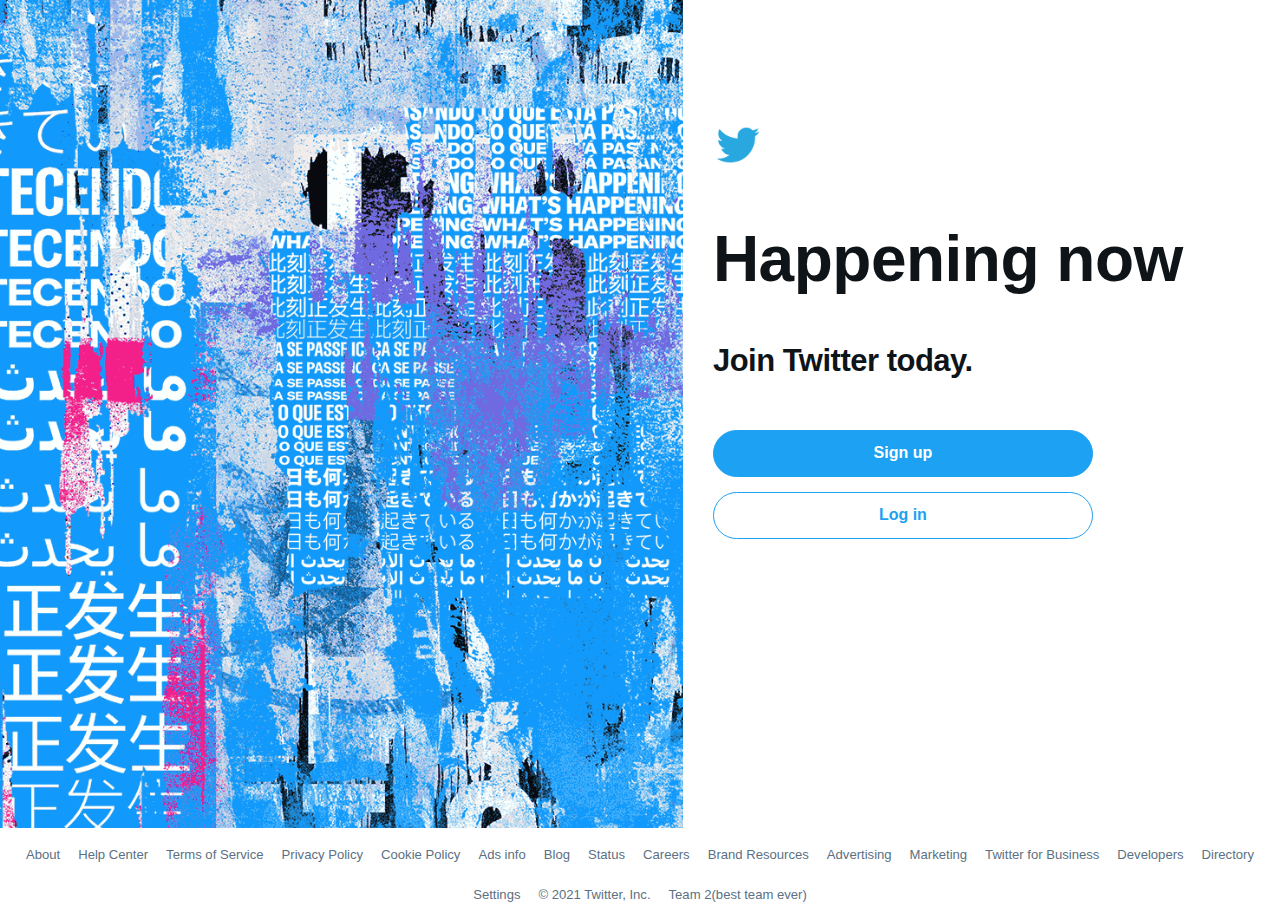
<file: index.html>
<!DOCTYPE html>
<html lang="en">
<head>

    <meta charset="utf-8">
    <meta name="keyword" content="twitter">
    <title>Twitter. It’s what’s happening / Twitter</title>
    <meta name="viewpoint" content="width=device-width, inital-scale=1.0">
    <meta name="description" content="From breaking news and entertainment to sports and politics, get the full story with all the live commentary.">
    <meta name="author" content="Aytac Mehemmedli, Nihat Abbasov, Emil Taciyev">

    <link rel="shortcut icon" href="assets/images/twitter-icon.ico" type="image/x-icon">    
    <link rel="stylesheet" type="text/css" href="assets/css/reset.css">
    <link rel="stylesheet"  type="text/css" href="assets/css/style.css">
    <link rel="stylesheet" href="https://use.fontawesome.com/releases/v5.15.3/css/all.css" integrity="sha384-SZXxX4whJ79/gErwcOYf+zWLeJdY/qpuqC4cAa9rOGUstPomtqpuNWT9wdPEn2fk" crossorigin="anonymous">


</head>
<body>

    <div class="container">
        <section class="left-side">   
            <i class="fab fa-twitter"></i>      
        </section>
        <section class="right-side">
            <div>
                <img class="littlebird" src="./assets/images/tweet.png" alt="twitter-logo">
                <h1>Happening now</h1><h2>Join Twitter today.</h2>
                <div class="homepage-sign-in-up" >
                <a class="homepage-sign-up" href="./signup-steps/signup.html">Sign up</a>
                <a class="homepage-sign-in" href="./login.html">Log in</a>
                </div>
            </div>
        </section>
    </div>

<footer>
<nav class="footer-nav">
    <a href="">About</a>
    <a href="">Help Center</a>
    <a href="">Terms of Service</a>
    <a href="">Privacy Policy</a>
    <a href="">Cookie Policy</a>
    <a href="">Ads info</a>
    <a href="">Blog</a>
    <a href="">Status</a>
    <a href="">Careers</a>
    <a href="">Brand Resources</a>
    <a href="">Advertising</a>
    <a href="">Marketing</a>
    <a href="">Twitter for Business</a>
    <a href="">Developers</a>
    <a href="">Directory</a>
    <a href="">Settings</a>
    <a href="">&copy; 2021 Twitter, Inc.</a>
    <a href=""><strong>Team 2</strong>(best team ever)</a>

</nav>
</footer>

</body>
</html>
</file>
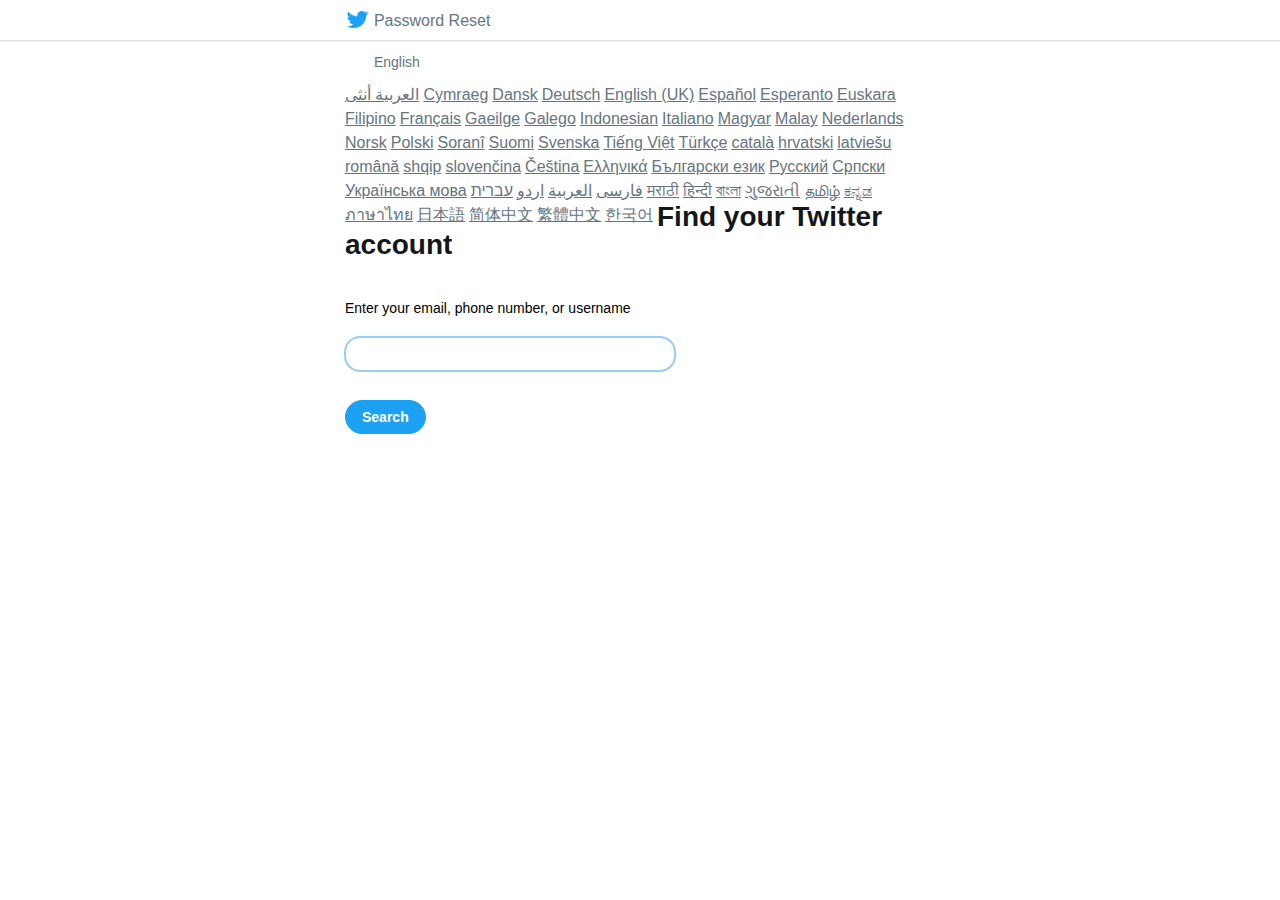
<file: forgot-password.html>
<!DOCTYPE html>
<html lang="en">
<head>
    <meta charset="utf-8">
    <meta name="keyword" content="twitter">
    <title>Password Reset</title>
    <meta name="viewpoint" content="width=device-width, inital-scale=1.0">
    <meta name="description" content="From breaking news and entertainment to sports and politics, get the full story with all the live commentary.">
    <meta name="author" content="Aytac Mehemmedli, Nihat Abbasov, Emil Taciyev">

    <link rel="shortcut icon" href="assets/images/twitter-icon.ico" type="image/x-icon">    
    <link rel="stylesheet" type="text/css" href="assets/css/reset.css">
    <link href="https://abs-0.twimg.com/login/password-reset.ec5af2e5fcc4c119dd2e3bc0422041416162460e.css" rel="stylesheet">
    <link rel="stylesheet"  type="text/css" href="assets/css/style.css">
    <link rel="stylesheet" href="https://use.fontawesome.com/releases/v5.15.3/css/all.css" integrity="sha384-SZXxX4whJ79/gErwcOYf+zWLeJdY/qpuqC4cAa9rOGUstPomtqpuNWT9wdPEn2fk" crossorigin="anonymous">
  <style>

    @media only screen and (max-width: 590px) {
      .main-container{
        width: 100%;
      }
    
    }
</style>
</head>
<body>
    <div class="page-container">
    <div class="main-container">
        <header class="main-container">
          <a href="./index.html"><img src="./assets/images/twitter-icon.ico" alt="twitter-logo"></a>
          <span>Password Reset</span>

            <ul class="u-pullRight forgot-header">
                <li class="Dropdown Dropdown--twoColumn TopNav-languageSelector">
                  <span style="font-size: 14px;">English </span>
                  <b class="caret"></b>
                  <div class="Dropdown-menuContainer">
                    <div class="Dropdown-menu Dropdown--right">
                      <div class="Dropdown-caretContainer">
                        <span class="Dropdown-caretOuter"></span>
                        <span class="Dropdown-caretInner"></span>
                      </div>
                      <ul>
   <li><a href="" data-lang-code="ar-x-fm" title="Arabic Female"> العربية أنثى</a></li>
   <li><a href="" data-lang-code="cy" title="Welsh">Cymraeg</a></li>
   <li><a href="" data-lang-code="da" title="Danish">Dansk</a></li>
   <li><a href="" data-lang-code="de" title="German">Deutsch</a></li>
   <li><a href="" data-lang-code="en-gb" title="English (UK)">English (UK)</a></li>
   <li><a href="" data-lang-code="es" title="Spanish">Español</a></li>
   <li><a href="" data-lang-code="eo" title="Esperanto">Esperanto</a></li>
   <li><a href="" data-lang-code="eu" title="Basque">Euskara</a></li>
   <li><a href="" data-lang-code="fil" title="Filipino">Filipino</a></li>
   <li><a href="" data-lang-code="fr" title="French">Français</a></li>
   <li><a href="" data-lang-code="ga" title="Irish">Gaeilge</a></li>
   <li><a href="" data-lang-code="gl" title="Galician">Galego</a></li>
   <li><a href="" data-lang-code="id" title="Indonesian">Indonesian</a></li>
   <li><a href="" data-lang-code="it" title="Italian">Italiano</a></li>
   <li><a href="" data-lang-code="hu" title="Hungarian">Magyar</a></li>
   <li><a href="" data-lang-code="msa" title="Malay">Malay</a></li>
   <li><a href="" data-lang-code="nl" title="Dutch">Nederlands</a></li>
   <li><a href="" data-lang-code="no" title="Norwegian">Norsk</a></li>
   <li><a href="" data-lang-code="pl" title="Polish">Polski</a></li>
   <li><a href="" data-lang-code="ckb" title="Kurdish (Central)">Soranî</a></li>
   <li><a href="" data-lang-code="fi" title="Finnish">Suomi</a></li>
   <li><a href="" data-lang-code="sv" title="Swedish">Svenska</a></li>
   <li><a href="" data-lang-code="vi" title="Vietnamese">Tiếng Việt</a></li>
   <li><a href="" data-lang-code="tr" title="Turkish">Türkçe</a></li>
   <li><a href="" data-lang-code="ca" title="Catalan">català</a></li>
   <li><a href="" data-lang-code="hr" title="Croatian">hrvatski</a></li>
   <li><a href="" data-lang-code="lv" title="Latvian">latviešu</a></li>
   <li><a href="" data-lang-code="pt" title="Portuguese (Brazil)"></a></li>
   <li><a href="" data-lang-code="ro" title="Romanian">română</a></li>
   <li><a href="" data-lang-code="sq" title="Albanian">shqip</a></li>
   <li><a href="" data-lang-code="sk" title="Slovak">slovenčina</a></li>
   <li><a href="" data-lang-code="cs" title="Czech">Čeština</a></li>
   <li><a href="" data-lang-code="el" title="Greek">Ελληνικά</a></li>
   <li><a href="" data-lang-code="bg" title="Bulgarian">Български език</a></li>
   <li><a href="" data-lang-code="ru" title="Russian">Русский</a></li>
   <li><a href="" data-lang-code="sr" title="Serbian">Српски</a></li>
   <li><a href="" data-lang-code="uk" title="Ukrainian">Українська мова</a></li>
   <li><a href="" data-lang-code="he" title="Hebrew">עברית</a></li>
   <li><a href="" data-lang-code="ur" title="Urdu">اردو</a></li>
   <li><a href="" data-lang-code="ar" title="Arabic">العربية</a></li>
   <li><a href="" data-lang-code="fa" title="Persian">فارسی</a></li>
   <li><a href="" data-lang-code="mr" title="Marathi">मराठी</a></li>
   <li><a href="" data-lang-code="hi" title="Hindi">हिन्दी</a></li>
   <li><a href="" data-lang-code="bn" title="Bengali">বাংলা</a></li>
   <li><a href="" data-lang-code="gu" title="Gujarati">ગુજરાતી</a></li>
   <li><a href="" data-lang-code="ta" title="Tamil">தமிழ்</a></li>
   <li><a href="" data-lang-code="kn" title="Kannada">ಕನ್ನಡ</a></li>
   <li><a href="" data-lang-code="th" title="Thai">ภาษาไทย</a></li>
   <li><a href="" data-lang-code="ja" title="Japanese">日本語</a></li>
   <li><a href="" data-lang-code="zh-cn" title="Simplified Chinese">简体中文</a></li>
   <li><a href="" data-lang-code="zh-tw" title="Traditional Chinese">繁體中文</a></li>
   <li><a href="" data-lang-code="ko" title="Korean">한국어</a></li>                      </ul>
                    </div>
                  </div>
                </li>
          </ul>
        </header>
        <div class="item-container main-container">
            <h2 id="infotag">Find your Twitter account</h2>
            <div class="lostProfile">

            </div>
            <h3 id="helpertag">Enter your email, phone number, or username</h3>
            <form>
                <input type="text" name="data-input" id="getdata" autofocus>
                <span style="color: #dd2e44; font-size: 12px;" id="errorInfo"></span>
                <button type="button" class="forgot-btn">Search</button>
            </form>
        </div>
    </div>
    </div>

<script>
var check = document.querySelector(".forgot-btn");
var itemFound = false;

check.onclick = function(){
  if(document.querySelector("#getdata").value.length > 0 && document.querySelector("#getdata").value.trim()){
  var collectedData = document.querySelector("#getdata").value;
    startCheck()
  document.querySelector("#errorInfo").innerHTML = ""
  document.querySelector("#getdata").style.border = "1px solid #ccd6dd"
  document.querySelector("#getdata").style.boxShadow = "0 0 0 0px #ccd6dd"

  }else{
  document.querySelector("#getdata").style.border = "1px solid #dd2e44"
  document.querySelector("#getdata").style.boxShadow = "0 0 0 1px #dd2e44"
  document.querySelector("#errorInfo").innerHTML = "We need this information to find your account."
  return
  }
}

const usersData = [
    {
        name: 'Aytaj',
        phone: '0514022125',
        email: 'aytajmahammadli@gmail.com',
    },
    {
        name: 'Emil',
        phone: '0557579983',
        email: 'emil.taciyev@gmail.com'
    },
] 
var i = 0
function startCheck(){
    collectedData = document.querySelector("#getdata").value.trim();

    for(let i in usersData){
    if (collectedData == usersData[i].name || collectedData == usersData[i].phone || collectedData == usersData[i].email) {
        console.log("there are")
        itemFound = true
    }}

    if(itemFound === true){
      alert("We found it")
    } else{
      document.querySelector("#infotag").style.color = "#dd2e44"
      document.querySelector("#infotag").innerHTML = "We couldn't find your account with that information"
      document.querySelector("#helpertag").innerHTML = "Please try searching for your email, phone number or username again."
    }


    if(itemFound === false ){
        console.log("none found")
    }

  itemFound = false;
}
</script>
</body>
</html>
</file>
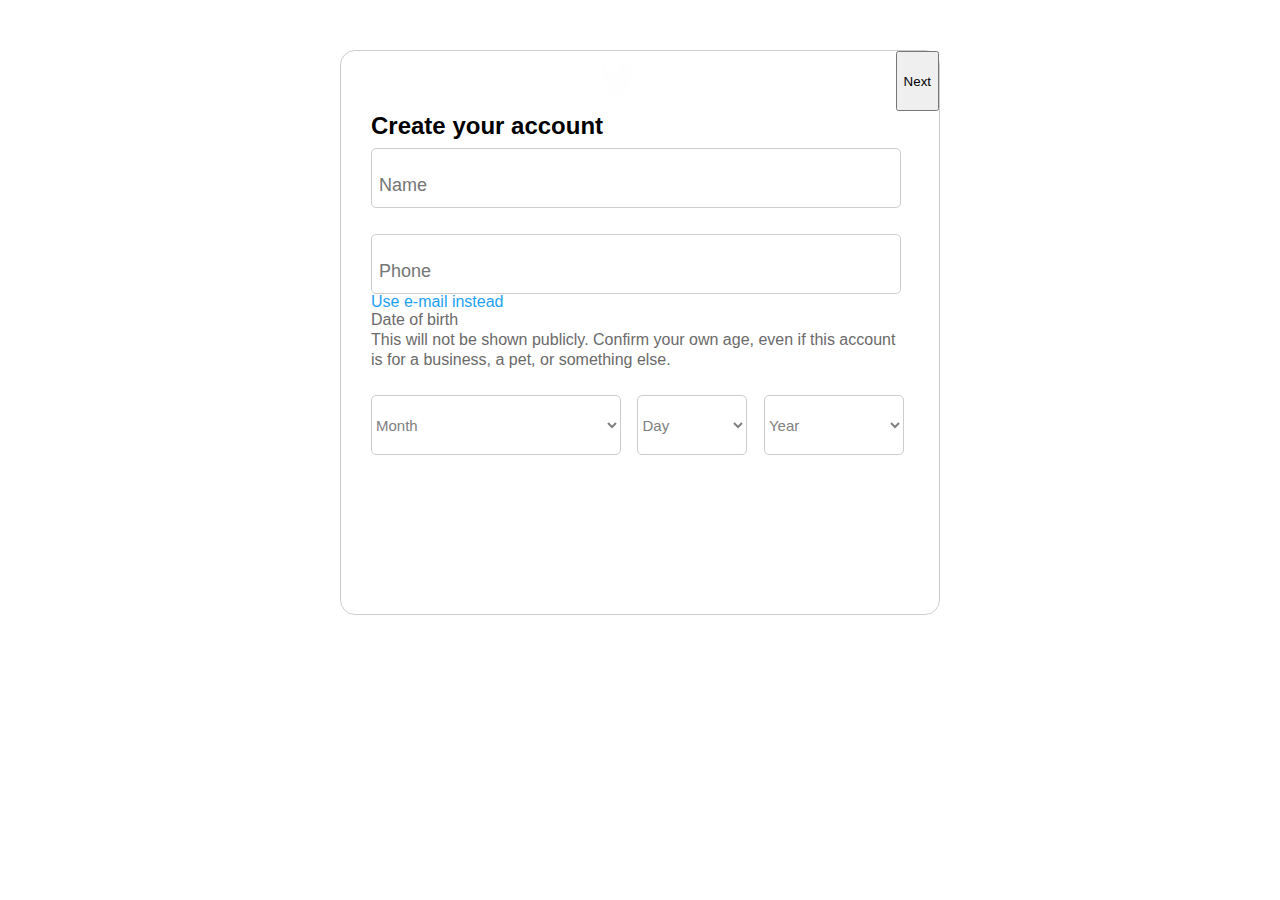
<file: signup.html>
<!DOCTYPE html>
<html lang="en">
<head>
    <meta charset="UTF-8">
    <meta http-equiv="X-UA-Compatible" content="IE=edge">
    <meta name="viewport" content="width=device-width, initial-scale=1.0">
    <title>Sign up</title>
    <link rel = "stylesheet" href = "./assets/css/reset.css">
    <link rel = "stylesheet" href = "./assets/css/style.css">
</head>
<body>
    <section class = "Sign-up">
        <div class = "sign-up-head">
            <div></div>
            <img src = "./assets/images/twitter-white.png">
            <button>Next</button>
        </div>

        <div class = "main-section">

            <h2>Create your account</h2>

            <form action="/action_page.php">   
                <input type="text" id="name" name="name" placeholder="Name" required><br><br>
                <input type="tel" id="phone" name="phone" pattern="[0-9]{3}-[0-9]{2}-[0-9]{3}" placeholder="Phone" required>
            </form>

            <a href = "#">Use e-mail instead</a>
            
            <p><span>Date of birth</span><br>
            This will not be shown publicly. Confirm your own age, even if this account is for a business, a pet, or something else.</p>
            <select name="dob-month" class="datefield month">
                <option value="">Month</option>
                <option value="01">January</option>
                <option value="02">February</option>
                <option value="03">March</option>
                <option value="04">April</option>
                <option value="05">May</option>
                <option value="06">June</option>
                <option value="07">July</option>
                <option value="08">August</option>
                <option value="09">September</option>
                <option value="10">October</option>
                <option value="11">November</option>
                <option value="12">December</option>
            </select>
            <select name="dob-day" class="datefield day">
                <option value="">Day</option>
                <option value="1">1</option>
                <option value="2">2</option>
                <option value="3">3</option>
                <option value="4">4</option>
                <option value="5">5</option>
                <option value="6">6</option>
                <option value="7">7</option>
                <option value="8">8</option>
                <option value="9">9</option>
                <option value="10">10</option>
                <option value="11">11</option>
                <option value="12">12</option>
                <option value="13">13</option>
                <option value="14">14</option>
                <option value="15">15</option>
                <option value="16">16</option>
                <option value="17">17</option>
                <option value="18">18</option>
                <option value="19">19</option>
                <option value="20">20</option>
                <option value="21">21</option>
                <option value="22">22</option>
                <option value="23">23</option>
                <option value="24">24</option>
                <option value="25">25</option>
                <option value="26">26</option>
                <option value="27">27</option>
                <option value="28">28</option>
                <option value="29">29</option>
                <option value="30">30</option>
                <option value="31">31</option>
            </select>

            <select name="dob-year" class="datefield year">
                <option value="">Year</option>
                <option value="2012">2012</option>
                <option value="2011">2011</option>
                <option value="2010">2010</option>
                <option value="2009">2009</option>
                <option value="2008">2008</option>
                <option value="2007">2007</option>
                <option value="2006">2006</option>
                <option value="2005">2005</option>
                <option value="2004">2004</option>
                <option value="2003">2003</option>
                <option value="2002">2002</option>
                <option value="2001">2001</option>
                <option value="2000">2000</option>
                <option value="1999">1999</option>
                <option value="1998">1998</option>
                <option value="1997">1997</option>
                <option value="1996">1996</option>
                <option value="1995">1995</option>
                <option value="1994">1994</option>
                <option value="1993">1993</option>
                <option value="1992">1992</option>
                <option value="1991">1991</option>
                <option value="1990">1990</option>
                <option value="1989">1989</option>
                <option value="1988">1988</option>
                <option value="1987">1987</option>
                <option value="1986">1986</option>
                <option value="1985">1985</option>
                <option value="1984">1984</option>
                <option value="1983">1983</option>
                <option value="1982">1982</option>
                <option value="1981">1981</option>
                <option value="1980">1980</option>
                <option value="1979">1979</option>
                <option value="1978">1978</option>
                <option value="1977">1977</option>
                <option value="1976">1976</option>
                <option value="1975">1975</option>
                <option value="1974">1974</option>
                <option value="1973">1973</option>
                <option value="1972">1972</option>
                <option value="1971">1971</option>
                <option value="1970">1970</option>
                <option value="1969">1969</option>
                <option value="1968">1968</option>
                <option value="1967">1967</option>
                <option value="1966">1966</option>
                <option value="1965">1965</option>
                <option value="1964">1964</option>
                <option value="1963">1963</option>
                <option value="1962">1962</option>
                <option value="1961">1961</option>
                <option value="1960">1960</option>
                <option value="1959">1959</option>
                <option value="1958">1958</option>
                <option value="1957">1957</option>
                <option value="1956">1956</option>
                <option value="1955">1955</option>
                <option value="1954">1954</option>
                <option value="1953">1953</option>
                <option value="1952">1952</option>
                <option value="1951">1951</option>
                <option value="1950">1950</option>
                <option value="1949">1949</option>
                <option value="1948">1948</option>
                <option value="1947">1947</option>
                <option value="1946">1946</option>
                <option value="1945">1945</option>
                <option value="1944">1944</option>
                <option value="1943">1943</option>
                <option value="1942">1942</option>
                <option value="1941">1941</option>
                <option value="1940">1940</option>
                <option value="1939">1939</option>
                <option value="1938">1938</option>
                <option value="1937">1937</option>
                <option value="1936">1936</option>
                <option value="1935">1935</option>
                <option value="1934">1934</option>
                <option value="1933">1933</option>
                <option value="1932">1932</option>
                <option value="1931">1931</option>
                <option value="1930">1930</option>
                <option value="1929">1929</option>
                <option value="1928">1928</option>
                <option value="1927">1927</option>
                <option value="1926">1926</option>
                <option value="1925">1925</option>
                <option value="1924">1924</option>
                <option value="1923">1923</option>
                <option value="1922">1922</option>
                <option value="1921">1921</option>
                <option value="1920">1920</option>
                <option value="1919">1919</option>
                <option value="1918">1918</option>
                <option value="1917">1917</option>
                <option value="1916">1916</option>
                <option value="1915">1915</option>
                <option value="1914">1914</option>
                <option value="1913">1913</option>
                <option value="1912">1912</option>
                <option value="1911">1911</option>
                <option value="1910">1910</option>
                <option value="1909">1909</option>
                <option value="1908">1908</option>
                <option value="1907">1907</option>
                <option value="1906">1906</option>
                <option value="1905">1905</option>
                <option value="1904">1904</option>
                <option value="1903">1903</option>
                <option value="1902">1902</option>
                <option value="1901">1901</option>
                <option value="1900">1900</option>
            </select>
        </div>
    </section>
</body>
</html>
</file>
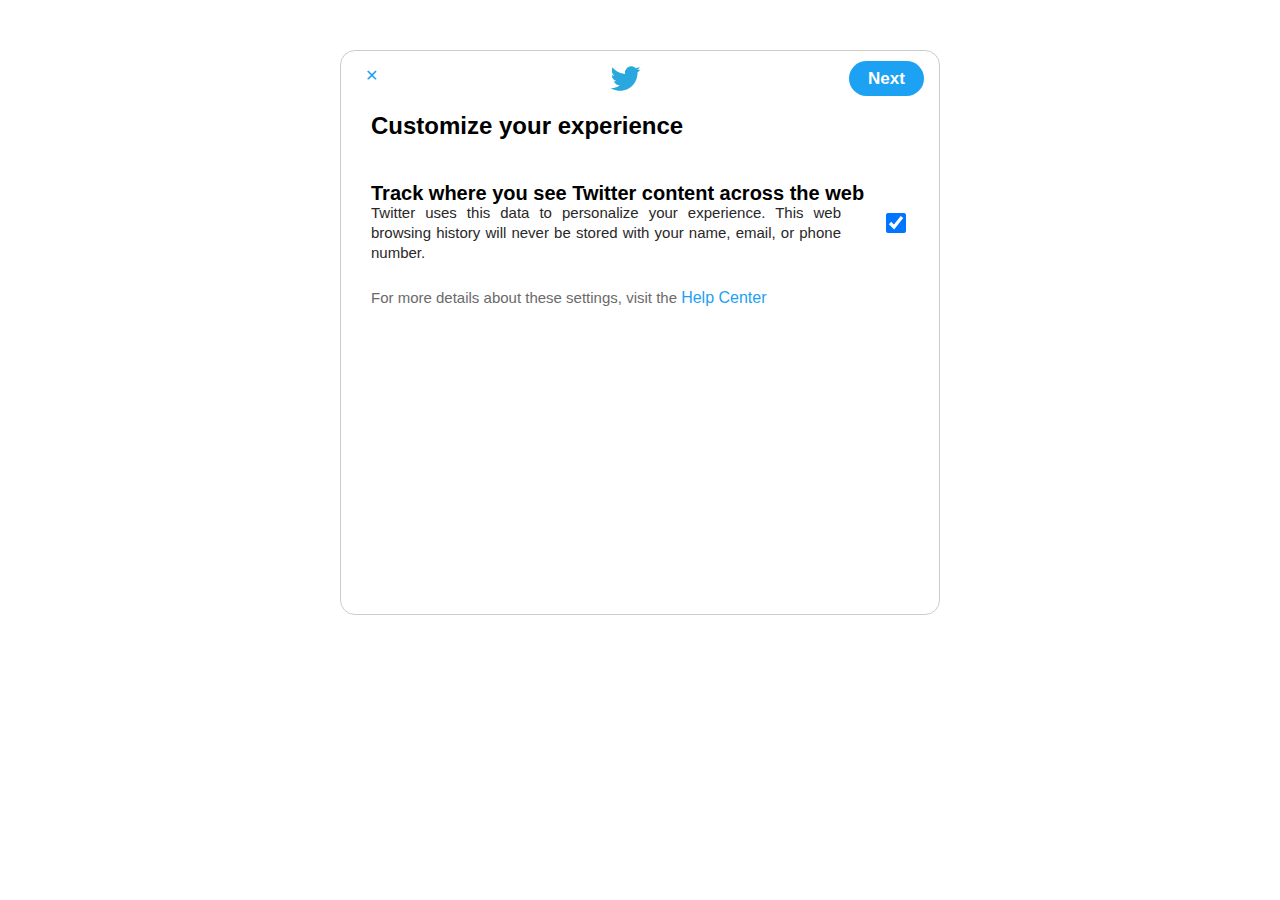
<file: signup-steps/signup-next1.html>
<!DOCTYPE html>
<html lang="en">
<head>
    <meta charset="UTF-8">
    <meta http-equiv="X-UA-Compatible" content="IE=edge">
    <meta name="viewport" content="width=device-width, initial-scale=1.0">
    <title>Sign up</title>
    <link rel = "stylesheet" href = "../assets/css/reset.css">
    <link rel = "stylesheet" href = "../assets/css/style.css">
    <link rel="shortcut icon" href="../assets/images/twitter-icon.ico" type="image/x-icon">
    <style>
        .track{
            font-weight: bold;
            margin-top: 45px;
            font-size: 20px;
        }

        .warning-info{
            text-align: justify;
            width: 470px;
            color: rgb(41, 40, 40) !important;
            font-size: 15px !important;
            float: left;
        }

        #myCheck{
            width: 20px;
            height: 20px;
            border-radius: 5px;
            float: right;
            background-color: #1da1f2; 
        }

        .more-details{
            clear: both;
            font-size: 15px !important;
        }
        
    </style>
</head>
<body>
    <section class = "Sign-up">
        <div class = "sign-up-head">
            <a href = "./signup.html">
                <span class="x-button">&#10005;
                    <span id = "hiddenText">Close</span>
                </span>
            </a>
            <img src = "../assets/images/tweet.png">
            <a href = "./signup-next2.html" class = "next-button-link"><button class = "next">Next</button></a>
        </div>

        <div class = "main-section">

            <h2>Customize your experience</h2>
            <h3 class = "track">Track where you see Twitter content across the web</h3>

            <div class = "row checkbox-paragraph">
                <p class = "warning-info col-9">Twitter uses this data to personalize your experience. This web browsing history will never be stored with your name, email, or phone number.
                </p>  
                <input type="checkbox" id="myCheck" class = "col-3" checked> 
            </div>
            <p class = "more-details">For more details about these settings, visit the <a href = "#">Help Center</a></p>
        </div>
    </section>
    <script src = "../assets/twitter.js"></script>
</body>
</html>
</file>
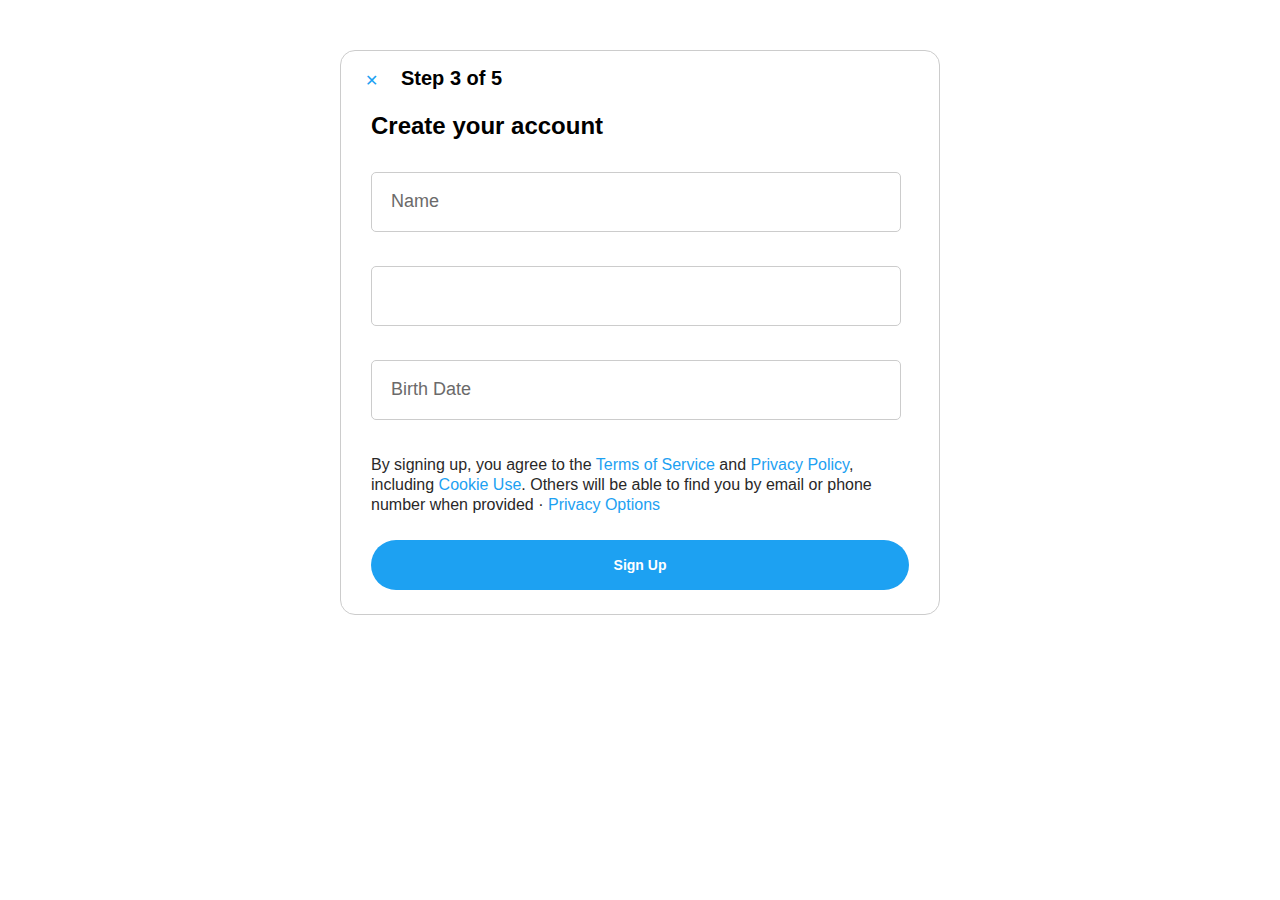
<file: signup-steps/signup-next2.html>
<!DOCTYPE html>
<html lang="en">
<head>
    <meta charset="UTF-8">
    <meta http-equiv="X-UA-Compatible" content="IE=edge">
    <meta name="viewport" content="width=device-width, initial-scale=1.0">
    <title>Sign up</title>
    <link rel = "stylesheet" href = "../assets/css/reset.css">
    <link rel = "stylesheet" href = "../assets/css/style.css">
    <link rel="shortcut icon" href="../assets/images/twitter-icon.ico" type="image/x-icon">
    <style>
        .x-button {
            height: 30px;
            width: 30px;
            border-radius: 50%;
            display: inline-block;
            color: #1da1f2;
            text-align: center;
            padding-top: 7px;
            margin: 15px;
        }

        .x-button:hover{
            background-color: rgb(227, 227, 245);
        }

        .step{
            font-size: 20px;
            color: #000;
            font-weight: 800;
            display: inline-block;
            margin-top: 17px;
        }

        .signup-button{
            width: 100%;
            height: 50px;
            background-color: #1da1f2;
            color: #fff;
            border-radius: 30px;
            border: none;
            font-weight: bold;
            font-size: 14px;
            outline: none;
        }

        .signup-button:hover{
            background-color: rgb(26, 145, 218);
        }
        .agreement-warning{
            color: rgb(41, 40, 40) !important;
            margin-top: 10px;
            font-size: 12px;
        }

        a{
            text-decoration: none;
        }
    </style>
</head>
<body>
    <section class = "Sign-up">
        <div class = "sign-up-head">
            <div>
               <a href = "./signup.html">
                    <span class="x-button">&#10005;
                        <span id = "hiddenText">Close</span>
                    </span>
                </a>
                <span class = "step">Step 3 of 5</span>
            </div>
        </div>

        <div class = "main-section">

            <h2>Create your account</h2>
            <form action="/action_page.php" class = "signup-info-form" style = "position: relative;">
                <div class = "row">
                    <div class = "col-lg-12 col-md-6 col-sm-3">
                        <input type="text" id="name" name="name" class = "input-animation full-name2" required maxlength="50" method="get" action="next.html">
                        <span class="floating-label">Name</span>
                    </div>
                </div>   

                <div class = "row">
                    <div class = "col-lg-12 col-md-6 col-sm-3">
                        <input type="text" id="phone" name="phone"  class = "input-animation phone-number2" required>
                        <span class="floating-label email-span">Phone</span>
                    </div>
                </div>

                <div class = "row">
                    <div class = "col-lg-12 col-md-6 col-sm-3">
                        <input type="text" id="birth-date" name="birth" class = "input-animation" required>
                        <span class="floating-label">Birth Date</span>
                    </div>
                </div>
            </form>
            
            
            <p class = "agreement-warning">By signing up, you agree to the <a href = "#">Terms of Service</a> and <a href = "#">Privacy Policy</a>, including <a href = "#">Cookie Use</a>. Others will be able to find you by email or phone number when provided · <a href = "#">Privacy Options</a></p>
            <a href = "./signup-next3.html">
                <button class = "signup-button">Sign Up</button>
            </a>
    </section>
    <script>
        var fullName2 =localStorage.getItem("fullName");
        document.querySelector(".full-name2").value = fullName2;
 
        var phoneNumber2 =localStorage.getItem("phoneNumber");
        document.querySelector(".phone-number2").value = phoneNumber2;

        var birthDate =localStorage.getItem("birthData");
        document.querySelector("#birth-date").value = birthDate;

        var spanWord =localStorage.getItem("phoneEmailSpan");
        document.querySelector(".email-span").innerHTML = spanWord;
        
    </script>
</body>
</html>
</file>
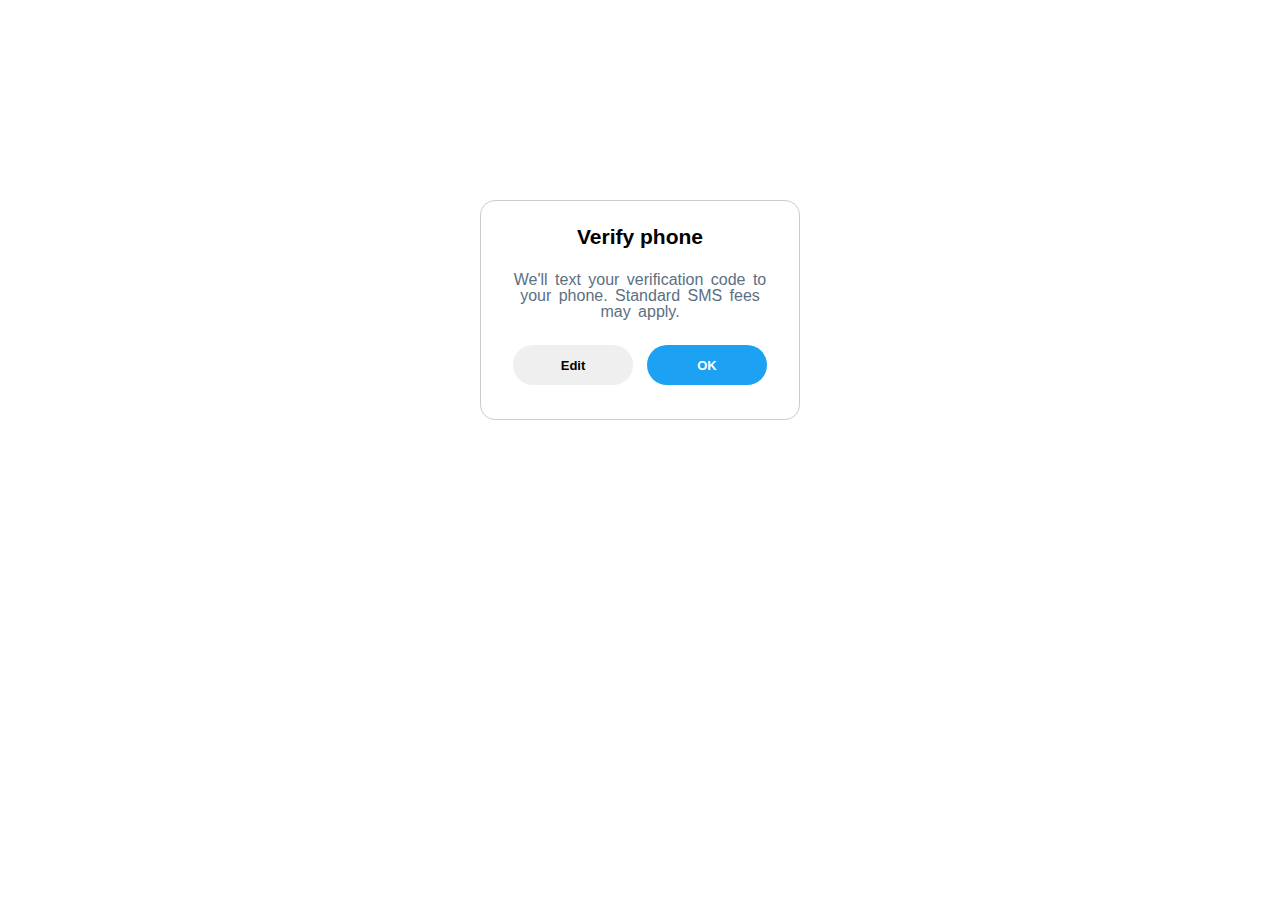
<file: signup-steps/signup-next3.html>
<!DOCTYPE html>
<html lang="en">
<head>
    <meta charset="UTF-8">
    <meta http-equiv="X-UA-Compatible" content="IE=edge">
    <meta name="viewport" content="width=device-width, initial-scale=1.0">
    <title>Sign up</title>
    <link rel = "stylesheet" href = "../assets/css/reset.css">
    <link rel = "stylesheet" href = "../assets/css/style.css">
    <link rel="shortcut icon" href="../assets/images/twitter-icon.ico" type="image/x-icon">
    <style>
        .verification-phone{
            width: 320px;
            height: 220px;
            border: 1px solid rgb(207, 203, 203);
            border-radius: 15px;
            text-align: center;
            padding: 25px;
            font-family: -apple-system, BlinkMacSystemFont, 'Segoe UI', Roboto, Oxygen, Ubuntu, Cantarell, 'Open Sans', 'Helvetica Neue', sans-serif;
            margin: 0 auto;
            margin-top: 200px;
        }

        h1{
            font-weight: 650;
            font-size: 21px;
        }

        p{
            margin: 25px 0px;
            font-size: 16px;
            color: #5b7083;
            word-spacing: 3px;
        }

        .decision-buttons{
            display: flex;
            justify-content: space-around;
        }

        .decision-buttons button{
            width: 120px;
            height: 40px;
            border-radius: 20px;
            border: none;
            font-weight: 800;
            font-size: 13px;
        }

        .decision-buttons a{
            text-decoration: none;
        }

        #ok-button{
            background-color: #1da1f2;
            color: #fff;
        }

        #ok-button:hover{
            background-color: rgb(26, 145, 218);
        }

        #edit-button{
            color: #000;
        }

        #edit-button, #ok-button{
            outline: none;
        }
    </style>
</head>
<body>
    <section class = "verification-phone">
        <h1>Verify phone</h1>
        <p>We'll text your verification code to your phone. Standard SMS fees may apply.</p>
        <div class = "decision-buttons">
            <a href = "./signup.html"><button id = "edit-button">Edit</button></a>
            <a href = "./signup-next4.html" class = "next-button-link"><button id = "ok-button">OK</button></a>
        </div>
    </section>
    <script src = "../assets/twitter.js"></script>
</body>
</html>
</file>
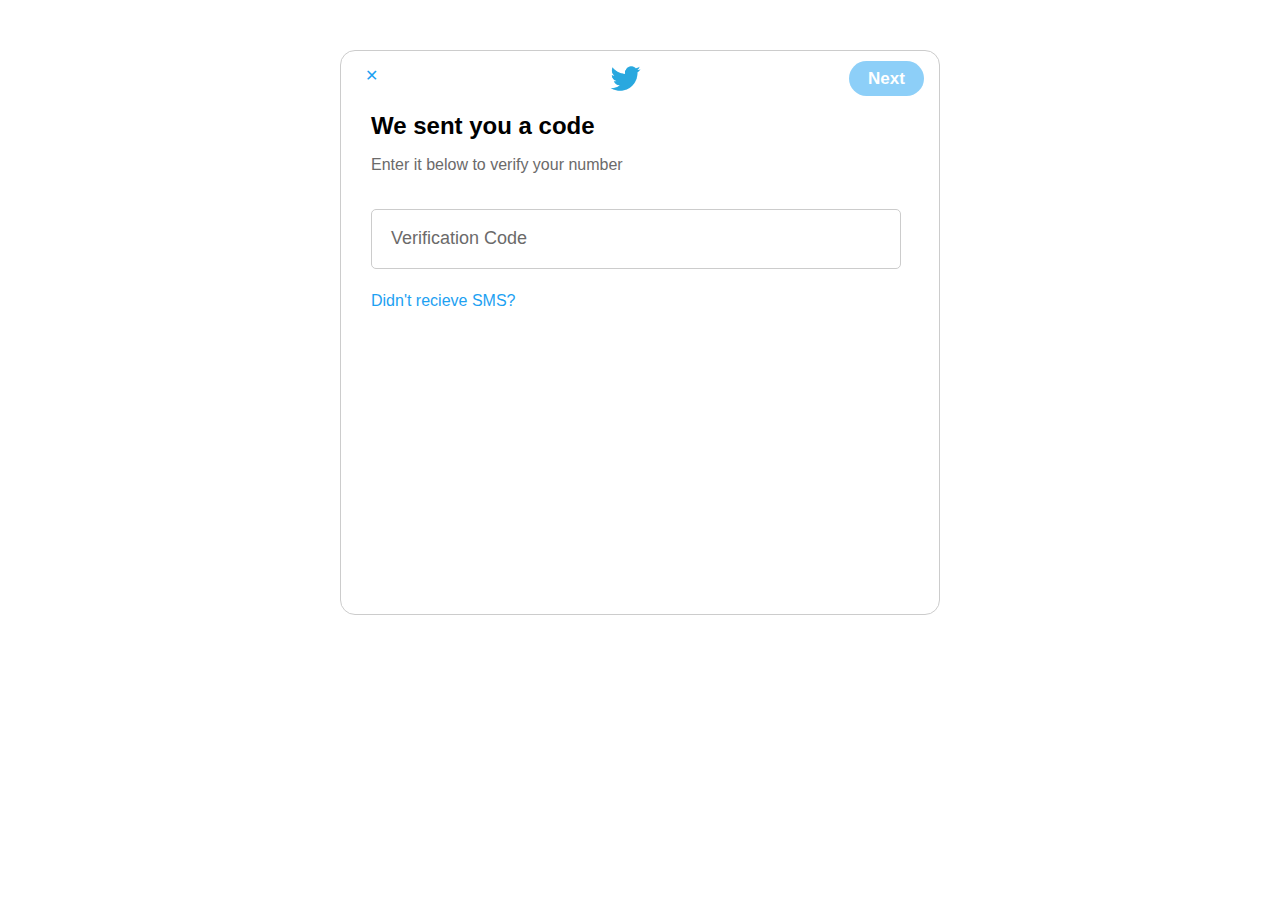
<file: signup-steps/signup-next4.html>
<!DOCTYPE html>
<html lang="en">
<head>
    <meta charset="UTF-8">
    <meta http-equiv="X-UA-Compatible" content="IE=edge">
    <meta name="viewport" content="width=device-width, initial-scale=1.0">
    <title>Sign up</title>
    <link rel = "stylesheet" href = "../assets/css/reset.css">
    <link rel = "stylesheet" href = "../assets/css/style.css">
    <link rel="shortcut icon" href="../assets/images/twitter-icon.ico" type="image/x-icon">
    <style>

       h2{
           margin-bottom: 17px;
       }
        
       p{
           margin-bottom: 0px !important;
       }

       form{
           margin-bottom: 5px;
       }
    </style>
</head>
<body>
    <section class = "Sign-up">
        <div class = "sign-up-head">
            <a href = "./signup.html">
                <span class="x-button">&#10005;
                    <span id = "hiddenText">Close</span>
                </span>
            </a>
            <img src = "../assets/images/tweet.png">
            <a href = "./signup-next5.html" class = "next-button-link"><button class = "next next-repeat" disabled>Next</button></a>
        </div>

        <div class = "main-section">
            <h2>We sent you a code</h2>
            <p>Enter it below to verify your number</p>
            <form action="/action_page.php" class = "verification-form">  
                <div>
                    <input onkeyup="stoppedTyping()" type="text" id="verification-code" class = "verificationCode" name="verification" required>
                    <span class="floating-label">Verification Code</span>
                </div> 
            </form>
            <a href = "#" class = "sms">Didn't recieve SMS?</a>
        </div>
    </section>
    <script>
        //verification input
        var inputVerification = document.querySelector(".verificationCode");
        //Next Button
        var nextBtn = document.querySelector(".next");

        function stoppedTyping(){
            if(inputVerification.value.trim()){
                nextBtn.disabled = false; 
                nextBtn.style.opacity = 1
            }else{ 
                nextBtn.disabled = true;
                nextBtn.style.opacity = 0.5
            }
        }
    </script>
</body>
</html>
</file>
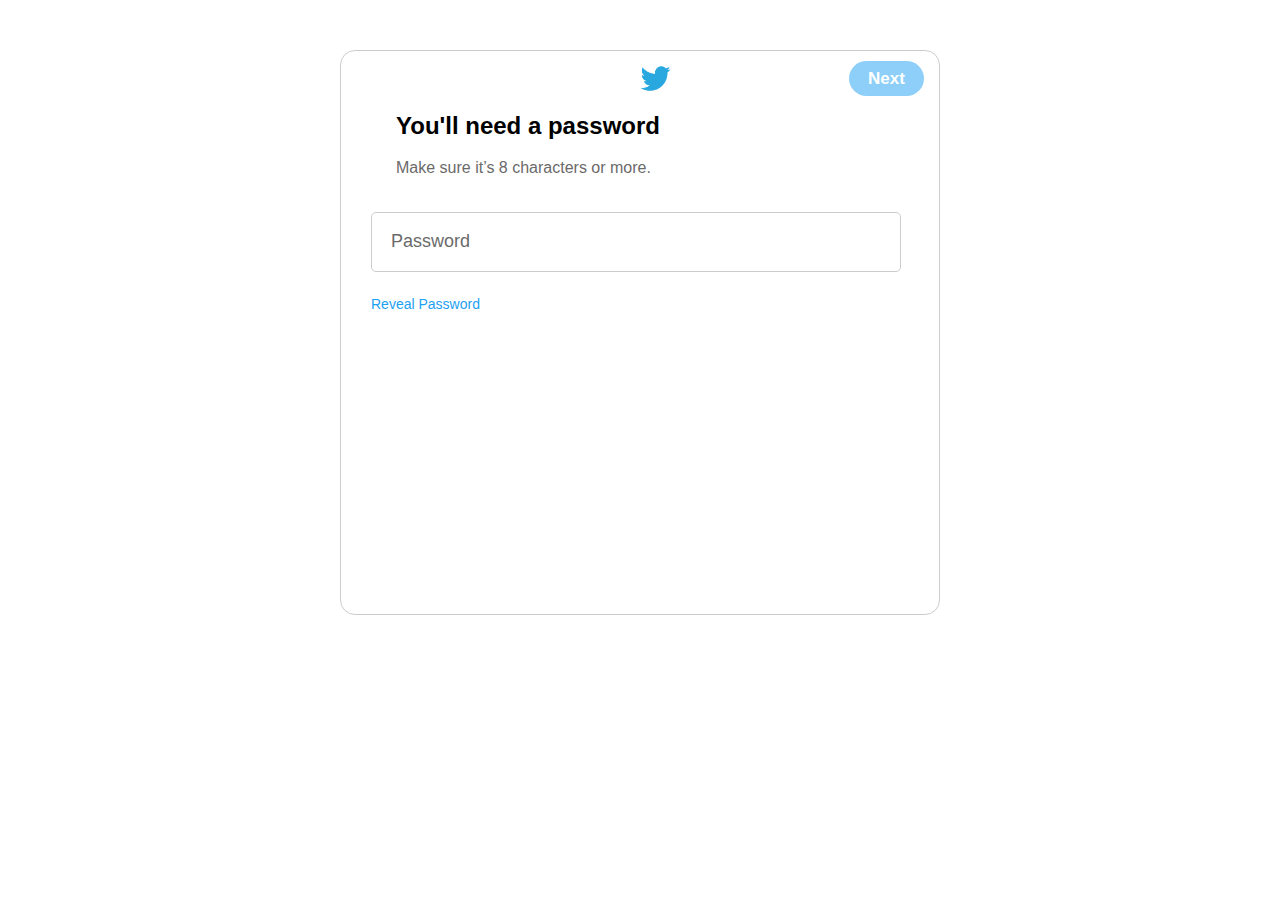
<file: signup-steps/signup-next5.html>
<!DOCTYPE html>
<html lang="en">
<head>
    <meta charset="UTF-8">
    <meta http-equiv="X-UA-Compatible" content="IE=edge">
    <meta name="viewport" content="width=device-width, initial-scale=1.0">
    <title>Sign up</title>
    <link rel = "stylesheet" href = "../assets/css/reset.css">
    <link rel = "stylesheet" href = "../assets/css/style.css">
    <link rel="shortcut icon" href="../assets/images/twitter-icon.ico" type="image/x-icon">
    <style>
        

        a{
            font-size: 14px !important;
        }

        #verification-code{
            margin-top: 0px !important;
        }

        p{
            margin: 20px 0px 0px 25px !important;
        }

        h2{
            margin-left: 25px;
        }
    </style>
</head>
<body>
    <section class = "Sign-up">
        <div class = "sign-up-head">
            <span class = "empty-span"></span>
            <img src = "../assets/images/tweet.png">
            <button class = "next next-repeat" disabled>Next</button>
        </div>

        <div class = "main-section">
        
            <h2>You'll need a password</h2>
            <p>Make sure it’s 8 characters or more.</p>
            <form action="/action_page.php" class = "verification-form">   
                <div>
                    <input onkeyup="stoppedTyping()" type="password" id="password" name="password" class = "input-animation inputPassword" required>
                    <span class="floating-label">Password</span>
                </div>
            </form>
            <a class="revealPassword hideAgain" href = "#">Reveal Password</a>
        </div>
    </section>
    <script>
        //password-Sign Up
        var inputPassword = document.querySelector(".inputPassword");
        //Next Button
        var nextBtn = document.querySelector(".next");
        
        function stoppedTyping(){
        if(inputPassword.value.trim() && inputPassword.value.length >= 8){ 
            nextBtn.disabled = false; 
            nextBtn.style.opacity = 1

        }else{ 
            nextBtn.disabled = true;
            nextBtn.style.opacity = 0.5
        }
    };


    document.querySelector(".revealPassword").onclick = function(){

        if(document.querySelector(".revealPassword").classList.contains("hideAgain")){
        document.querySelector("#password").removeAttribute("type")
        document.querySelector("#password").setAttribute("type","text")
        document.querySelector(".revealPassword").classList.remove("hideAgain")
        }else{
        document.querySelector("#password").removeAttribute("type")
        document.querySelector("#password").setAttribute("type","password")
        document.querySelector(".revealPassword").classList.add("hideAgain")
        }
    }

    </script>
</body>
</html>
</file>
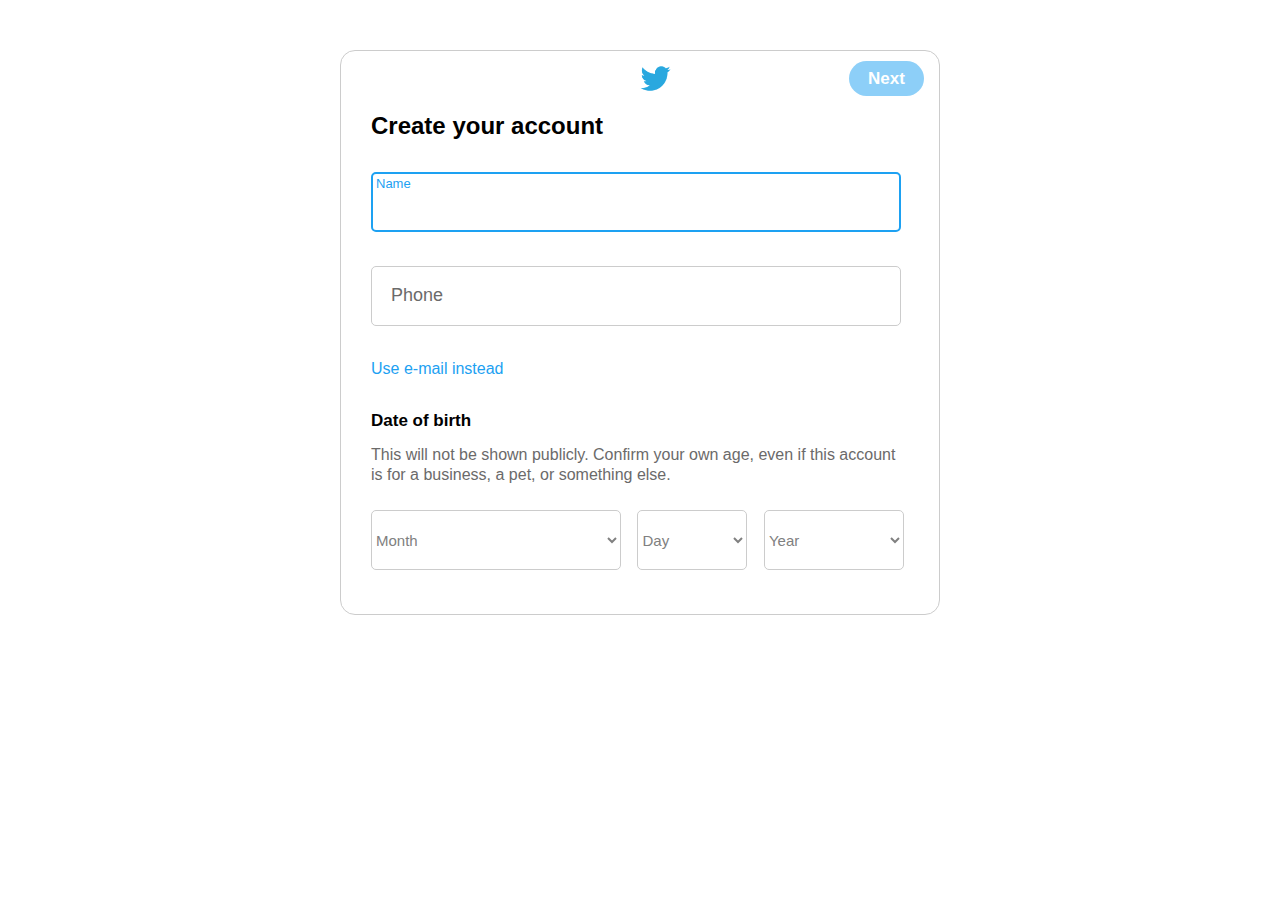
<file: signup-steps/signup.html>
<!DOCTYPE html>
<html lang="en">
<head>
    <meta charset="UTF-8">
    <meta http-equiv="X-UA-Compatible" content="IE=edge">
    <meta name="viewport" content="width=device-width, initial-scale=1.0">
    <title>Sign up</title>
    <link rel = "stylesheet" href = "../assets/css/reset.css">
    <link rel = "stylesheet" href = "../assets/css/style.css">
    <link rel="shortcut icon" href="../assets/images/twitter-icon.ico" type="image/x-icon">  
</head>

<body>
    <section class = "Sign-up">
        <div class = "sign-up-head">
            <span class = "empty-span"></span>
            <img src = "../assets/images/tweet.png">
            <a href = "./signup-next1.html" class = "next-button-link"><button class = "next next-repeat" disabled>Next</button></a>
        </div>

        <div class = "main-section">

            <h2>Create your account</h2>
           
            <form class = "signup-info-form">   
                <div class = "row">
                    <div class = "col-lg-12 col-md-6 col-sm-3">
                        <input onkeyup="stoppedTyping()" type="text" autofocus id="name" name="name" class = "input-animation inputName" required maxlength="50">
                        <span class="floating-label">Name</span>
                    </div>
                </div>
                
                <div class = "row">
                    <div class = "col-lg-12 col-md-6 col-sm-3">
                        <input onkeyup="stoppedTyping()" type="tel" id="phone" class = "input-animation inputTel type-checker" required>
                        <span class="floating-label phone-span">Phone</span>   
                    </div>
                </div>
            </form>
        
            <div>
                <a id = "email-link" href = "#">Use e-mail instead</a>
            </div>
            
            <span id = "date-of-birth">Date of birth</span><br>
            <p>This will not be shown publicly. Confirm your own age, even if this account is for a business, a pet, or something else.</p>
            <select name="dob-month" class="datefield month" onclick="stoppedTyping()">
                <option value="" class = "year-month-day">Month</option>
                <option value="01">January</option>
                <option value="02">February</option>
                <option value="03">March</option>
                <option value="04">April</option>
                <option value="05">May</option>
                <option value="06">June</option>
                <option value="07">July</option>
                <option value="08">August</option>
                <option value="09">September</option>
                <option value="10">October</option>
                <option value="11">November</option>
                <option value="12">December</option>
            </select>
            <select name="dob-day" class="datefield day" onclick="stoppedTyping()">
                <option value="">Day</option>
                <option value="1">1</option>
                <option value="2">2</option>
                <option value="3">3</option>
                <option value="4">4</option>
                <option value="5">5</option>
                <option value="6">6</option>
                <option value="7">7</option>
                <option value="8">8</option>
                <option value="9">9</option>
                <option value="10">10</option>
                <option value="11">11</option>
                <option value="12">12</option>
                <option value="13">13</option>
                <option value="14">14</option>
                <option value="15">15</option>
                <option value="16">16</option>
                <option value="17">17</option>
                <option value="18">18</option>
                <option value="19">19</option>
                <option value="20">20</option>
                <option value="21">21</option>
                <option value="22">22</option>
                <option value="23">23</option>
                <option value="24">24</option>
                <option value="25">25</option>
                <option value="26">26</option>
                <option value="27">27</option>
                <option value="28">28</option>
                <option value="29">29</option>
                <option value="30">30</option>
                <option value="31">31</option>
            </select>

            <select name="dob-year" class="datefield year" onclick="stoppedTyping()">
                <option value="">Year</option>
                <option value="2012">2012</option>
                <option value="2011">2011</option>
                <option value="2010">2010</option>
                <option value="2009">2009</option>
                <option value="2008">2008</option>
                <option value="2007">2007</option>
                <option value="2006">2006</option>
                <option value="2005">2005</option>
                <option value="2004">2004</option>
                <option value="2003">2003</option>
                <option value="2002">2002</option>
                <option value="2001">2001</option>
                <option value="2000">2000</option>
                <option value="1999">1999</option>
                <option value="1998">1998</option>
                <option value="1997">1997</option>
                <option value="1996">1996</option>
                <option value="1995">1995</option>
                <option value="1994">1994</option>
                <option value="1993">1993</option>
                <option value="1992">1992</option>
                <option value="1991">1991</option>
                <option value="1990">1990</option>
                <option value="1989">1989</option>
                <option value="1988">1988</option>
                <option value="1987">1987</option>
                <option value="1986">1986</option>
                <option value="1985">1985</option>
                <option value="1984">1984</option>
                <option value="1983">1983</option>
                <option value="1982">1982</option>
                <option value="1981">1981</option>
                <option value="1980">1980</option>
                <option value="1979">1979</option>
                <option value="1978">1978</option>
                <option value="1977">1977</option>
                <option value="1976">1976</option>
                <option value="1975">1975</option>
                <option value="1974">1974</option>
                <option value="1973">1973</option>
                <option value="1972">1972</option>
                <option value="1971">1971</option>
                <option value="1970">1970</option>
                <option value="1969">1969</option>
                <option value="1968">1968</option>
                <option value="1967">1967</option>
                <option value="1966">1966</option>
                <option value="1965">1965</option>
                <option value="1964">1964</option>
                <option value="1963">1963</option>
                <option value="1962">1962</option>
                <option value="1961">1961</option>
                <option value="1960">1960</option>
                <option value="1959">1959</option>
                <option value="1958">1958</option>
                <option value="1957">1957</option>
                <option value="1956">1956</option>
                <option value="1955">1955</option>
                <option value="1954">1954</option>
                <option value="1953">1953</option>
                <option value="1952">1952</option>
                <option value="1951">1951</option>
                <option value="1950">1950</option>
                <option value="1949">1949</option>
                <option value="1948">1948</option>
                <option value="1947">1947</option>
                <option value="1946">1946</option>
                <option value="1945">1945</option>
                <option value="1944">1944</option>
                <option value="1943">1943</option>
                <option value="1942">1942</option>
                <option value="1941">1941</option>
                <option value="1940">1940</option>
                <option value="1939">1939</option>
                <option value="1938">1938</option>
                <option value="1937">1937</option>
                <option value="1936">1936</option>
                <option value="1935">1935</option>
                <option value="1934">1934</option>
                <option value="1933">1933</option>
                <option value="1932">1932</option>
                <option value="1931">1931</option>
                <option value="1930">1930</option>
                <option value="1929">1929</option>
                <option value="1928">1928</option>
                <option value="1927">1927</option>
                <option value="1926">1926</option>
                <option value="1925">1925</option>
                <option value="1924">1924</option>
                <option value="1923">1923</option>
                <option value="1922">1922</option>
                <option value="1921">1921</option>
                <option value="1920">1920</option>
                <option value="1919">1919</option>
                <option value="1918">1918</option>
                <option value="1917">1917</option>
                <option value="1916">1916</option>
                <option value="1915">1915</option>
                <option value="1914">1914</option>
                <option value="1913">1913</option>
                <option value="1912">1912</option>
                <option value="1911">1911</option>
                <option value="1910">1910</option>
                <option value="1909">1909</option>
                <option value="1908">1908</option>
                <option value="1907">1907</option>
                <option value="1906">1906</option>
                <option value="1905">1905</option>
                <option value="1904">1904</option>
                <option value="1903">1903</option>
                <option value="1902">1902</option>
                <option value="1901">1901</option>
                <option value="1900">1900</option>
            </select>
        </div>
    </section>
    <script>
        //name
        var inputName = document.querySelector(".inputName");
        //phone
        var inputPhone = document.querySelector(".inputTel");
        //birth data
        var inputYear = document.querySelector(".year");
        var inputMonth = document.querySelector(".month");
        var inputDay = document.querySelector(".day");
        //Next Button
        var nextBtn = document.querySelector(".next");

        function stoppedTyping(){
            if((inputName.value.trim()) && (inputPhone.value.trim()) && (inputYear.value) && (inputMonth.value) && (inputDay.value)){
                nextBtn.disabled = false; 
                nextBtn.style.opacity = 1
                console.log("If-1 works");

                var arrayOfBirth = [];
                elem1 = document.querySelector(".month").value;
                arrayOfBirth.push(elem1);

                elem2 = document.querySelector(".day").value;
                arrayOfBirth.push(elem2);

                elem3 = document.querySelector(".year").value;
                arrayOfBirth.push(elem3);
                console.log("alinan deyer: ", arrayOfBirth);

                var resArray = arrayOfBirth.join(".");
                console.log(resArray);

                var fullName1 = document.querySelector("#name").value;
                localStorage.setItem("fullName", fullName1);

                var phoneNumber1 = document.querySelector("#phone").value;
                localStorage.setItem("phoneNumber", phoneNumber1);

                localStorage.setItem("birthData", resArray);

                if(document.querySelector("#email-link").innerHTML == "Use phone instead"){;
                    localStorage.setItem("phoneEmailSpan", "Email");
                }else{
                    localStorage.setItem("phoneEmailSpan", "Phone");
                }

            }else{ 
                nextBtn.disabled = true;
                nextBtn.style.opacity = 0.5
                console.log("Else-1 works");
            };
        };
             
        
        document.querySelector("#email-link").onclick = function(){
            if(document.querySelector("#phone").classList.contains("type-checker")){
                document.querySelector("#phone").value = "examlpe@example.com";
                document.querySelector("#email-link").innerHTML = "Use phone instead"; 
            
                document.querySelector("#phone").removeAttribute("type");
                document.querySelector("#phone").setAttribute("type", "email");
                
                document.querySelector(".phone-span").innerHTML = "Email";
                document.querySelector("#phone").classList.remove("type-checker");
                console.log("If works");
            }else{
                document.querySelector("#phone").value = "";
                document.querySelector("#phone").classList.add("type-checker");
                document.querySelector("#email-link").innerHTML = "Use e-mail instead"; 
        
                document.querySelector("#phone").removeAttribute("type");
                document.querySelector("#phone").setAttribute("type", "tel");
                
                document.querySelector(".phone-span").innerHTML = "Phone";
                console.log("Else works");
            }
        }
        

    </script>
</body>
</html>
</file>
<file: assets/css/style.css>
/* homepage */
*{
    box-sizing: border-box;
}
.container{
    width: 97vw;
    height: 92vh;
}
.left-side{
    float: left;
    width: 55%;
    height: 100%;
    background-image: url(../images/twitter-background.png);
    background-size: cover;
    display: flex;
    align-items: center;
    justify-content: center;
    overflow: hidden;
    
}
.left-side i{
    font-size: 21vw;
    color: white;
    text-shadow: 0px 0px 3px #ccc;
}
.right-side{
    float: right;
    width: 45%;
    height: 100%;
    padding: 120px 0 0 30px;
    font-family: Verdana, Geneva, Tahoma, sans-serif;
    color: #0f1419;
}
.right-side h1{
    font-size: 64px;
    font-weight: 800;
    margin: 54px 0 54px 0;
    letter-spacing: -0.5px;

}
.right-side h2{
    font-size: 31px;
    font-weight: 600;
    margin: 54px 0 54px 0;
    letter-spacing: -0.5px;
}
.littlebird{
    width: 50px;
    height: 50px;
}

.homepage-sign-in-up{
    font-family: -apple-system, BlinkMacSystemFont, 'Segoe UI', Roboto, Oxygen, Ubuntu, Cantarell, 'Open Sans', 'Helvetica Neue', sans-serif;
    font-weight: 700;
}
.homepage-sign-up{
    display: block;
    margin: 20px 0 15px 0;
    background-color: #1da1f2;
    width: 380px;
    height: 47px;
    color: white;
    border-radius: 25px;
    text-align: center;
    text-decoration: none;
    line-height: 43px;
    border: 1px solid #1da1f2;
}
.homepage-sign-in{
    display: block;
    margin: 15px 0 20px 0;
    background-color: white;
    width: 380px;
    height: 47px;
    color: #1da1f2;
    border-radius: 25px;
    text-align: center;
    text-decoration: none;
    line-height: 43px;
    border: 1px solid #1da1f2;
}

.homepage-sign-up:hover{
background-color: rgb(26, 145, 218);
}
.homepage-sign-in:hover{
    background-color: rgb(29, 161, 242,0.1)
}
footer{
    margin: 7px;
}
footer .footer-nav{
    text-align: center;
    text-decoration: none;
}
footer .footer-nav a{
    text-decoration: none;
    padding: 7px;
    font-size: 13.1px;
    color: #5b7083;
    font-weight: 100;
    font-family: -apple-system, BlinkMacSystemFont, 'Segoe UI', Roboto, Oxygen, Ubuntu, Cantarell, 'Open Sans', 'Helvetica Neue', sans-serif;
    line-height: 40px;
}
.login-container{
    width: 100vw;
    height: 100vh;
}
.login-holder{
    width: 450px;
    margin: 0 auto;
}
.login-forum{
    display: block;
}
.login-forum input, button{
    display: block;
}
.footer-nav a:hover{
    text-decoration: underline;
}
@media only screen and (max-width: 1000px) {
    .container{
        width: auto;
        height: auto;
    }
    .right-side {
        width: 100%;
        position: absolute;
        top: 0;
        margin: 0;
        padding: 0;
    }
    .right-side h2{
        margin: 80px 0 10px 0;
    }
    .right-side div:not(.homepage-sign-in-up){
        margin: 0 auto;
        padding: 30px;
        width: 100%;
        max-width: 600px;
        height: 0px;
    }
    .homepage-sign-in-up{
        width: 100%;
        max-width: fit-content;
        white-space: nowrap;
    }
    .homepage-sign-in-up *{
        display: inline-block;
        max-width: 50%;
        width: 254px;

    }
    .homepage-sign-in{
        margin-left: 10px;
    }
    .left-side{
        margin-top: 500px;
        width: 100%;
        height: 400px;
        background-size: contain;
    }
    .left-side i{
        font-size: 45vw;
    }
    footer{
        width: 100%;
        margin: 0 auto;
    }
    footer .footer-nav a{
        padding: 0px;
    }
    
}
@media only screen and (max-width: 500px) {
    .right-side{
        padding: 10px;
    }
    .homepage-sign-in-up{
        width: 100%;
        max-width: 431px;
        white-space: none;
        margin: auto;   
    }
    .homepage-sign-in-up *{
        display: block;
        width: 100%;
        max-width: 430px;
        margin: 0 0 15px 0;
    }
    .right-side h1{
        font-size: 40px;
        margin-bottom: 40px;
    }
    .right-side h2{
        font-size: 23px;
        margin-bottom: 23px;
        margin-top: 10px;
    }
    .left-side{
        margin-top: 420px;
    }
    footer{
        max-width: 380px;
    }
}
@media only screen and (max-width: 441px) {
    .right-side{
        word-wrap: break-word;
    }
    .left-side{
        margin-top: 460px;
    }

}
@media only screen and (max-width: 333px) {
    .right-side{
        word-wrap: break-word;
    }
    .left-side{
        margin-top: 480px;
    }

}
@media only screen and (max-width: 273px) {
    .left-side{
        margin-top: 500px;
    }

}
@media only screen and (max-width: 246px) {
    .left-side{
        margin-top: 560px;
    }
}
@media only screen and (max-width: 191px) {
    .left-side{
        margin-top: 800px;
    }
}
  
/*  SIGN UP  */
.Sign-up{
    box-sizing: border-box;
    color: #000;
    background-color: #fff;
    margin: 0 auto;
    font-family: apple-system, BlinkMacSystemFont, "Segoe UI", Roboto, Helvetica, Arial, sans-serif;
}

.sign-up-head{
    width: 100%;
    height: 60px;
    border-top-right-radius: 15px;
    border-top-left-radius: 15px;
    display: flex;
    justify-content: space-between;
}

.sign-up-head img{
    width: 35px;
    height: 35px;
    margin-top: 10px;
}

.empty-span{
    width: 100px;
    height: 30px;
    margin: 10px;
}

.next{
    width: 75px;
    height: 35px;
    background-color: #1da1f2;
    color: #fff;
    border: none;
    border-radius: 20px;
    font-weight: bolder;
    font-size: 17px;
    margin-top: 10px;
    margin-right: 15px;
    outline: none;
}

.next-repeat{
    opacity: 0.5;
}
.next:hover{
    background-color: rgb(26, 145, 218);;
}

.next-button-link{
    text-decoration: none;
}

.main-section h2{
    font-weight: bold;
    font-size: 24px;
}

.main-section{
    margin: 3px 30px;
    font-family: apple-system, BlinkMacSystemFont, "Segoe UI", Roboto, Helvetica, Arial, sans-serif;

}

.main-section a{
    text-decoration: none;
    color: #1da1f2;
    font-size: 16px;
}

.main-section a:hover{
    text-decoration: underline;
}

.main-section input{
    width: 530px;
    height: 60px;
    margin-top: 10px;
    border-radius: 5px;
    border: 1px solid #ccc;
    background-color: #fff;
    padding: 15px 0 0 7px;;
    outline: none;
    font-size: 18px;
    
}

.signup-info-form{
    margin-bottom: 35px;
    margin-top: 20px;
}

input:focus{
    border: 2px solid #1da1f2;
}
.main-section p{
    margin-bottom: 25px;
    line-height: 20px;
    color: rgb(107, 106, 106);
    font-size: 16px;
}

#date-of-birth{
    font-weight: bolder;
    color: #000 !important;
    font-size: 17px;
    display: block;
    margin-top: 35px;
}

.main-section select{
    height: 60px;
    border: 1px solid #ccc;
    background-color: #fff;
    color: grey;
    font-size: 15px;
    border-radius: 5px;
}

.main-section select:focus{
    border: 2px solid #1da1f2;
}

.month{
    width: 250px;
}

.day{
    width: 110px;
    margin: 0 12px;
}

.year{
    width: 140px;
}


/* forgot password page */
.page-container{
    width: 100%;
    height: 40px;
    border-bottom: 0px solid #66757f;
    box-shadow: 0 0 3px #aaa;
    font-family: Helvetica, sans-serif;
    font-size: 16px;
}
.main-container{
    width: 590px;
    margin: 0 auto;
    height: 40px;
}
header *{
    line-height: 41px;
    color: #66757f;
    font-weight: 500;
}
.u-pullRight ul li a{
    line-height: 1.5 !important;
}
.main-container a{
    float: left;
    margin-right: 4px;
}
.main-container a img{
    width: 24.9px;
    height: 32px;
    padding-top: 6.9px;
}
.item-container{
    margin-top: 48px;

}
.item-container h2{
    font-size: 28px;
    color: #14171a;
    font-weight: bold;
    padding-bottom: 40px;
}
.item-container h3{
    font-size: 14px;
    line-height: 18px;
    padding-bottom: 20px;
}
#getdata{
    width: 330px;
    padding: 7px 15px 5px;
    border-radius: 15px;
    line-height: 20px;
    border: 1px solid #ccd6dd;
    font-size: 16px;
    margin: 0 10px 29px 0;
    outline: none;
}
#getdata:focus{
    box-shadow: 0 0 0 1px #99cdf4;
    border-color: #99cdf4;
}
.forgot-btn{
    background-color: #1da1f2;
    border: 1px solid #1da1f2;
    border-radius: 100px;
    font-size: 14px;
    font-weight: bold;
    color: #fff;
    line-height: 20px;
    padding: 6px 16px;
    text-align: center;
    outline: none;
}
.forgot-btn:hover{
    background-color: #006dbf;
    border: 1px solid #006dbf;
}
.forgot-btn:focus{
    box-shadow: 0 0 0 2px #fff, 0 0 0 4px #71c9f8;
}


/* login page */

.login-page-container{
    width: 100vw;
}
.login-main-container{
    width: 370px;
    margin: 0 auto;
    padding: 16px;
}
.login-twitter-logo{
    width: 45px;
    height: 45px;
}
.login-item-container h2{
    font-family: Verdana, Geneva, Tahoma, sans-serif;
    font-size: 31px;
    font-weight: 800;
    margin: 30px 0 30px 0;
    color: #0f1419;
}

form div{
    position: relative;
    margin: 24px 0;

}

input:focus ~ .floating-label-0,
input:not(:focus):valid ~ .floating-label-0{
  top: 9px;
  bottom: 0px;
  left: 7px;
  font-size: 13.1px;
  opacity: 1;
  color: #1da1f2;

}

.inputText {
    font-size: 17px;
    font-weight: 400;
    font-family: -apple-system, BlinkMacSystemFont, 'Segoe UI', Roboto, Oxygen, Ubuntu, Cantarell, 'Open Sans', 'Helvetica Neue', sans-serif;
    width: 334px;
    height: 65px;
    outline: none;
    border: 1px solid #c4cfd6;
    border-radius: 6px;
    padding: 15px 0 0 7px;
}
.inputText:focus{
    border: 2px solid #1da1f2;

}
.floating-label-0 {
    position: absolute;
    pointer-events: none;
    left: 9px;
    top: 21px;
    transition: 0.2s ease all;
    color: #5b7083;
    font-size: 17px;
    font-weight: 400;
    font-family: -apple-system, BlinkMacSystemFont, 'Segoe UI', Roboto, Oxygen, Ubuntu, Cantarell, 'Open Sans', 'Helvetica Neue', sans-serif;
}
.login-page-btn{
    background-color: #1da1f2;
    font-family: -apple-system, BlinkMacSystemFont, 'Segoe UI', Roboto, Oxygen, Ubuntu, Cantarell, 'Open Sans', 'Helvetica Neue', sans-serif;
    font-size: 15px;
    font-weight: 700;
    color: #ffffff;
    width: 334px;
    height: 46px;
    border-radius: 30px;
    outline: none;
    border: none;
    margin-bottom: 35px;
    opacity: 0.5;
}
.login-page-btn:enabled:hover{
    background-color: rgb(26, 145, 218);
}

.login-footer{
    color: #1b95e0; 
    font-size: 15.5px; 
    text-align: center;
    font-weight: 450;
    font-family: -apple-system, BlinkMacSystemFont, 'Segoe UI', Roboto, Oxygen, Ubuntu, Cantarell, 'Open Sans', 'Helvetica Neue', sans-serif;
}
.login-footer a{
    color: #1b95e0; 
}
.login-footer a:hover{
    text-decoration: underline;
}
/* left-top x button */
.x-button {
    height: 30px;
    width: 30px;
    border-radius: 50%;
    color: #1da1f2;
    text-align: center;
    padding-top: 7px;
    margin: 10px 15px;
    float: left;
}

.x-button:hover{
    background-color: rgb(227, 227, 245);
}

/* when we hover x button, it shows the text of Close */
#hiddenText{
    background-color:#000;
    opacity: 0.5;
    border-radius: 3px;
    padding: 4px 6px;
    font-size: 11px;
    color: #fff;
    display: block;
    margin-top: 10px;
    width: 37px;
    height: 20px;
    display: none;
}

.x-button:hover #hiddenText {
    display: block;
}

/* Form input animation */
    input:focus ~ .floating-label,
    input:not(:focus):valid ~ .floating-label{
    top: 15px;
    left: 5px;
    font-size: 13px;
    opacity: 1;
    color:#1da1f2;
    }

    .input-animation{
    font-size: 14px;
    width: 200px;
    height: 35px;
    padding: 10px 0px 0px 5px !important;
    }

    .floating-label {
    position: absolute;
    pointer-events: none;
    left: 20px;
    top: 30px;
    transition: 0.2s ease all;
    font-weight: 450;
    font-size: 18px;
    color: rgb(107, 106, 106);
    }

    form div{
        position: relative;
    }

    form{
        position: relative;
    }
    /* */
    
    @media screen and (max-width: 703px){
        .Sign-up{
            box-sizing: border-box;
            width: 100%;
            height: 100%;
            border: none;
            margin: 0 auto;
            margin-top: 0px;
        }

        .col-lg-12{
            width: 100%;
        }


        #name, #phone, #birth-date, #verification-code, #password{
            width: 100%;
        }

        .checkbox-paragraph{
            width: 100%;
        }
    }
    @media screen and (min-width: 704px){
        .Sign-up{
            width: 600px;
            height: 565px;
            border-radius: 15px;
            border: 1px solid #ccc;
            margin: 0 auto;
            margin-top: 50px;
           
        }
    }
    .next:enabled:hover{
        background-color: rgb(26, 145, 218);
    }
</file>
